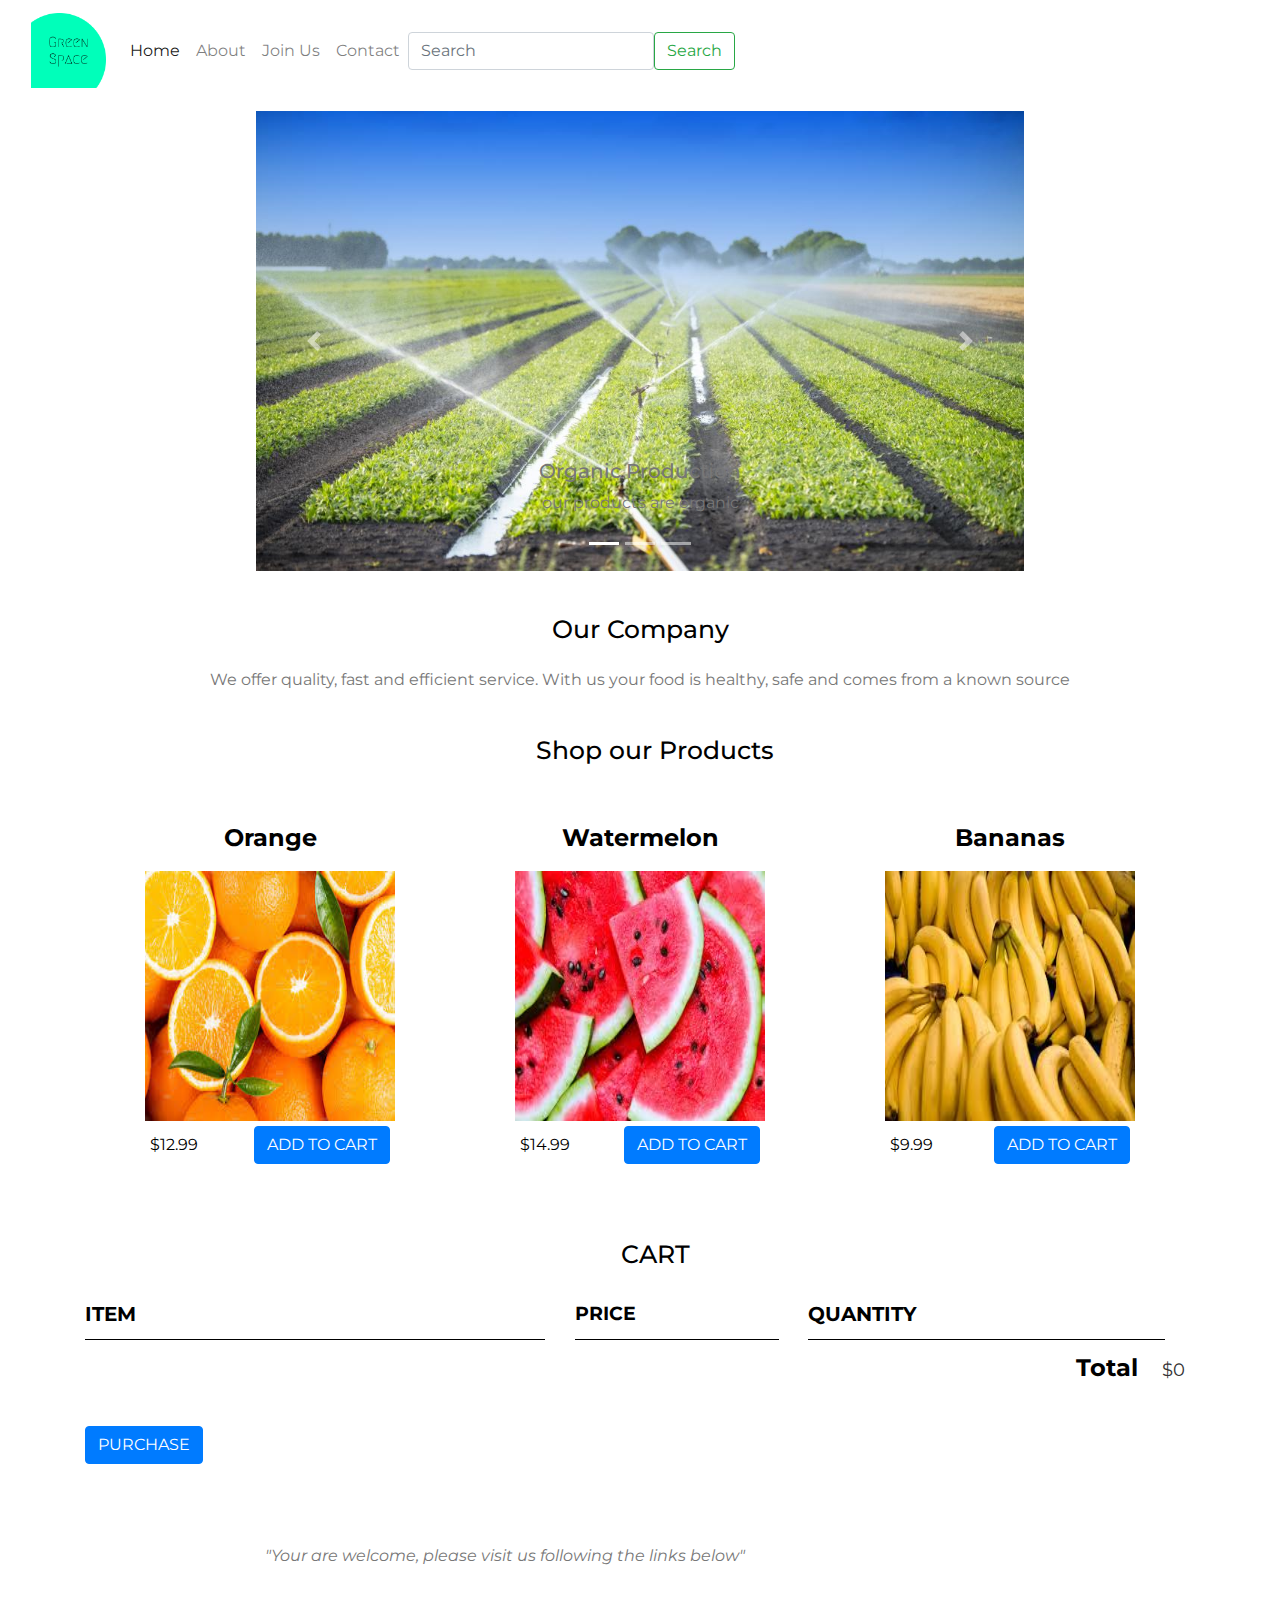
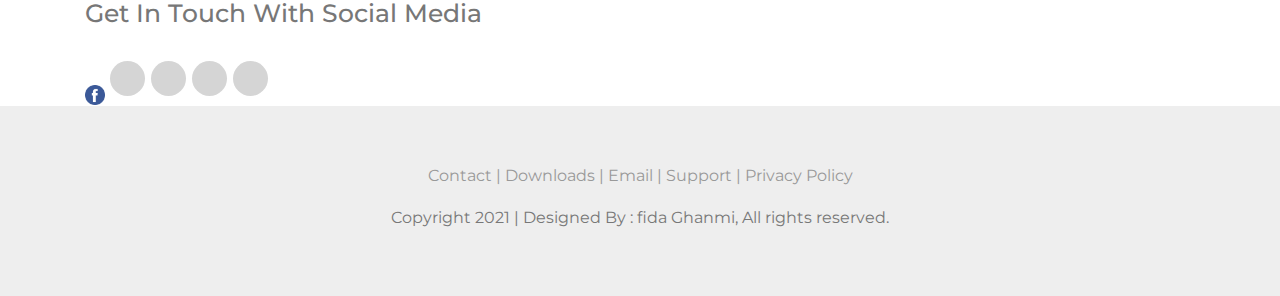
<file: index.html>
<!DOCTYPE html>
<html>
<head>
    <title>Green Space</title>
    <link rel="stylesheet" href="style.css">
    <link rel="icon" href="rsc/2.png" type="image/x-icon" />
    <link href="https://cdn.jsdelivr.net/npm/bootstrap@5.0.0-beta2/dist/css/bootstrap.min.css" rel="stylesheet" integrity="sha384-BmbxuPwQa2lc/FVzBcNJ7UAyJxM6wuqIj61tLrc4wSX0szH/Ev+nYRRuWlolflfl" crossorigin="anonymous">
    <link rel="stylesheet" href="https://stackpath.bootstrapcdn.com/bootstrap/4.3.1/css/bootstrap.min.css"
        integrity="sha384-ggOyR0iXCbMQv3Xipma34MD+dH/1fQ784/j6cY/iJTQUOhcWr7x9JvoRxT2MZw1T" crossorigin="anonymous">

        <script src="app.js" async></script>
    <script src="https://code.jquery.com/jquery-3.3.1.slim.min.js"
        integrity="sha384-q8i/X+965DzO0rT7abK41JStQIAqVgRVzpbzo5smXKp4YfRvH+8abtTE1Pi6jizo"
        crossorigin="anonymous"></script>

    <script src="https://stackpath.bootstrapcdn.com/bootstrap/4.3.1/js/bootstrap.min.js"
        integrity="sha384-JjSmVgyd0p3pXB1rRibZUAYoIIy6OrQ6VrjIEaFf/nJGzIxFDsf4x0xIM+B07jRM"
        crossorigin="anonymous"></script>

        <link rel="preconnect" href="https://fonts.gstatic.com">
        <link href="https://fonts.googleapis.com/css2?family=Montserrat:wght@100&display=swap" rel="stylesheet">

</head>


<body>

    
    <nav class="navbar navbar-expand-lg navbar-light  " style="background-color: #fff;">


        <div class="container-fluid">
          <a class="navbar-brand" href="#">
            <img src="rsc/2.png" height=75px , width=75px  alt="green space logo">           
          </a>
          <button class="navbar-toggler" type="button" data-bs-toggle="collapse" data-bs-target="#navbarScroll" aria-controls="navbarScroll" aria-expanded="false" aria-label="Toggle navigation">
            <span class="navbar-toggler-icon"></span>
          </button>
          <div class="collapse navbar-collapse" id="navbarScroll" style="background-color: #fff;">

            <ul class="navbar-nav me-auto my-2 my-lg-0 navbar-nav-scroll" style="background-color: #fff;">
              <li class="nav-item">
                  <div class="home">
                <a class="nav-link active" aria-current="page" href="#">Home</a>
            </div>
              </li>
              <li class="nav-item">
                <a class="nav-link" href="#">About</a>
              </li>
              <li class="nav-item">
                <a class="nav-link" href="Join us.html" target="_blank">Join Us</a>               
                 </li>
                 <li class="nav-item">
                    <a class="nav-link" href="#">Contact</a>               
                     </li>
              
            </ul>
            <form class="d-flex">
              <input class="form-control me-2" type="search" placeholder="Search" aria-label="Search">
              <button class="btn btn-outline-success" type="submit">Search</button>
            </form>
          </div>
        </div>
      </nav>



      <div id="carouselExemple" class="carousel slide" data-ride="carousel" data-interval="3000">

        <ol class="carousel-indicators">
            <li data-target="#carouselExemple" data-slide-to="0" class="active"></li>
            <li data-target="#carouselExemple" data-slide-to="1"></li>
            <li data-target="#carouselExemple" data-slide-to="2"></li>
        </ol>


        <div class="carousel-inner">

            <div class="carousel-item active">
                <img src="rsc/agriculture1.jpg"
                    class="d-block">
                    <div class="carousel-caption d-none d-md-block">

                        <h5>Organic Production</h5>
                        <p>our products are organic</p>
                      </div>
            </div>

            <div class="carousel-item">
                <img src="rsc/transportation.jpg"
                    class="d-block">


                      <div class="carousel-caption d-none d-md-block">
                        <h5>Secured Transportation</h5>
                        <p>Deliver to be near to you</p>
                      </div>
            </div>

            <div class="carousel-item">
                <img src="rsc/supermarket.jpg"
                    class="d-block">
                    <div class="carousel-caption d-none d-md-block">
                        <h5>Points of sale</h5>
                        <p>Our points os sale are everywhere</p>
                      </div>
            </div>

        </div>

        <a href="#carouselExemple" class="carousel-control-prev" role="button" data-slide="prev">
            <span class="carousel-control-prev-icon" aria-hidden="ture"></span>
            <span class="sr-only">Previous</span>
        </a>
        <a href="#carouselExemple" class="carousel-control-next" role="button" data-slide="next">
            <span class="carousel-control-next-icon" aria-hidden="true"></span>
            <span class="sr-only">Next</span>
        </a>

    </div>
    <script>
        $('.carousel').carousel({

            pause: "null"

        })
    </script>


     
<div class="data-market">
<div class="title">
    Our Company
</div>
<div class="sous-titre">
    We offer quality, fast and efficient service. With us your food is healthy,
     safe and comes from a known source 
</div>

</div>
  
   



<section class="container content-section">
    <div class="title"> Shop our Products</div>
    <div class="shop-items">
        <div class="shop-item">
            <span class="shop-item-title">Orange</span>
            <img class="shop-item-image" src="rsc/orange.jpg" height="200px" width="250px">
            <div class="shop-item-details">
                <span class="shop-item-price">$12.99</span>
                <button class="btn btn-primary shop-item-button" type="button">ADD TO CART</button>
            </div>
        </div>
        <div class="shop-item">
            <span class="shop-item-title">Watermelon</span>
            <img class="shop-item-image" src="rsc/watermelon.jpg" height="200px" width="250px">
            <div class="shop-item-details">
                <span class="shop-item-price">$14.99</span>
                <button class="btn btn-primary shop-item-button"type="button">ADD TO CART</button>
            </div>
        </div>
        <div class="shop-item">
            <span class="shop-item-title">Bananas</span>
            <img class="shop-item-image" src="rsc/bananas.jpg" height="200px" width="250px">
            <div class= "shop-item-details">
                <span class="shop-item-price">$9.99</span>
                <button class="btn btn-primary shop-item-button" type="button">ADD TO CART</button>
            </div>
        </div>
        
    </div>
</section>

<section class="container content-section">
    <h2 class="title">CART</h2>
    <div class="cart-row">
        <span class="cart-item cart-header cart-column">ITEM</span>
        <span class="cart-price cart-header cart-column">PRICE</span>
        <span class="cart-quantity cart-header cart-column">QUANTITY</span>
    </div>
    <div class="cart-items">
    </div>
    <div class="cart-total">
        <strong class="cart-total-title">Total</strong>
        <span class="cart-total-price">$0</span>
    </div>
    <button class="btn btn-primary btn-purchase" type="button">PURCHASE</button>
</section>











<div class="footer-above">
    <div class="container">
 
        <div class="above-content">

            <p class="post">"Your are welcome, please visit us following the links below"</p>

            <h4>Get In Touch With Social Media</h4>
            <div class="social">
               
                    <img alt="Qries" src="rsc/facebook.png" height="20px" width="20px" > <i class="fa fa-facebook" ></i></a>
                <a href="#"><i class="fa fa-google-plus"></i></a>
                <a href="#"><i class="fa fa-linkedin"></i></a>
                <a href="#"><i class="fa fa-pinterest"></i></a>
                <a href="#"><i class="fa fa-twitter"></i></a>
            </div>
        </div>
    </div>
</div>

<!-- footer -->
<footer>
    <div class="container">
       
        <p class="nav-link">Contact | Downloads | Email | Support | Privacy Policy</p>


        <p class="copy-right">Copyright 2021 | Designed By : fida Ghanmi</a>, All rights reserved. </p>
    </div>
</footer>






      <script src="https://cdn.jsdelivr.net/npm/bootstrap@5.0.0-beta2/dist/js/bootstrap.bundle.min.js" integrity="sha384-b5kHyXgcpbZJO/tY9Ul7kGkf1S0CWuKcCD38l8YkeH8z8QjE0GmW1gYU5S9FOnJ0" crossorigin="anonymous"></script>
      <script src="https://cdn.jsdelivr.net/npm/@popperjs/core@2.6.0/dist/umd/popper.min.js" integrity="sha384-KsvD1yqQ1/1+IA7gi3P0tyJcT3vR+NdBTt13hSJ2lnve8agRGXTTyNaBYmCR/Nwi" crossorigin="anonymous"></script>
      <script src="https://cdn.jsdelivr.net/npm/bootstrap@5.0.0-beta2/dist/js/bootstrap.min.js" integrity="sha384-nsg8ua9HAw1y0W1btsyWgBklPnCUAFLuTMS2G72MMONqmOymq585AcH49TLBQObG" crossorigin="anonymous"></script>
      
    
</body>
</file>
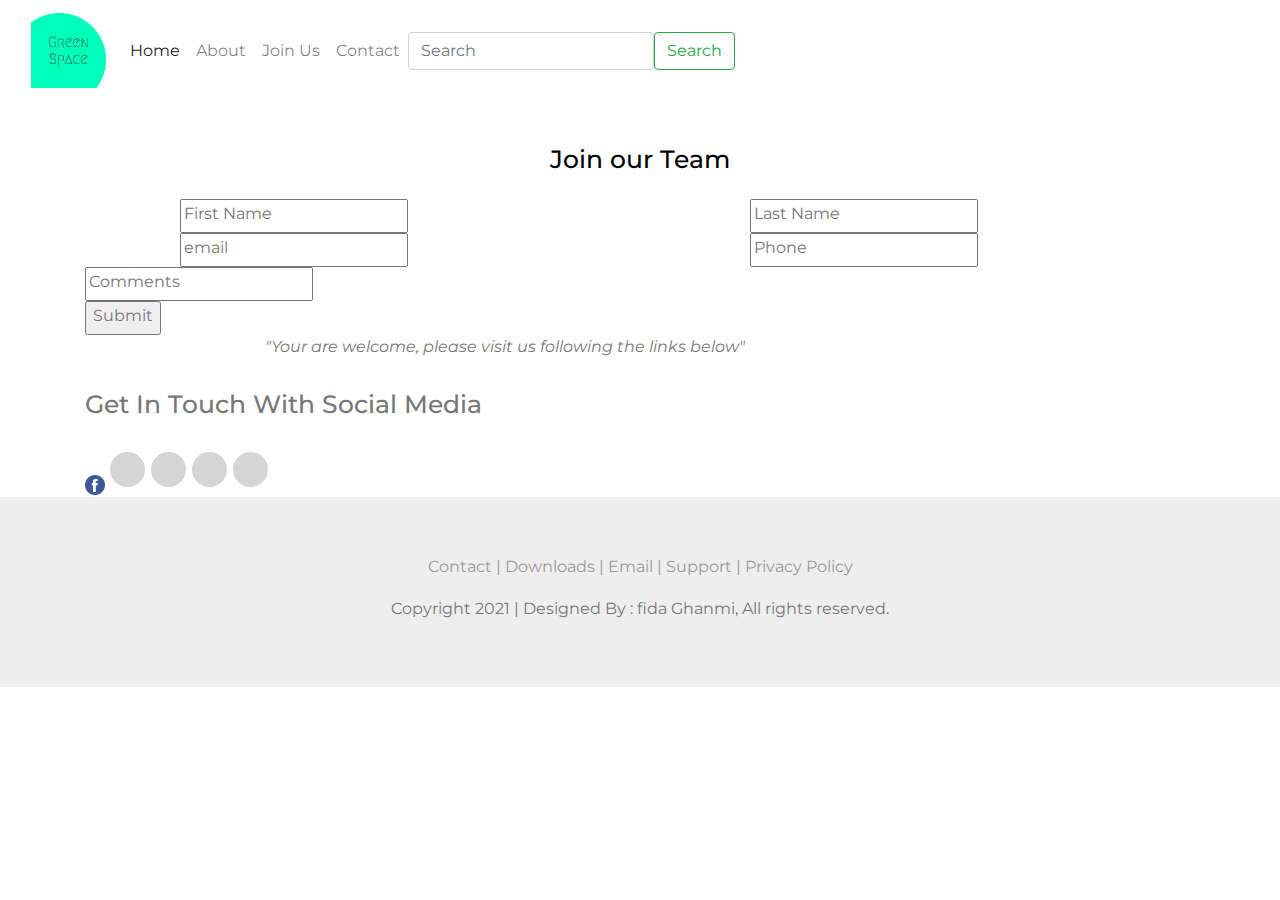
<file: Join us.html>
<!DOCTYPE html>
<html>
<head>


    <link rel="stylesheet" href="style.css">
    <link rel="icon" href="rsc/2.png" type="image/x-icon" />
    <link href="https://cdn.jsdelivr.net/npm/bootstrap@5.0.0-beta2/dist/css/bootstrap.min.css" rel="stylesheet" integrity="sha384-BmbxuPwQa2lc/FVzBcNJ7UAyJxM6wuqIj61tLrc4wSX0szH/Ev+nYRRuWlolflfl" crossorigin="anonymous">
    <link rel="stylesheet" href="https://stackpath.bootstrapcdn.com/bootstrap/4.3.1/css/bootstrap.min.css"
        integrity="sha384-ggOyR0iXCbMQv3Xipma34MD+dH/1fQ784/j6cY/iJTQUOhcWr7x9JvoRxT2MZw1T" crossorigin="anonymous">

        <script src="app.js" async></script>
    <script src="https://code.jquery.com/jquery-3.3.1.slim.min.js"
        integrity="sha384-q8i/X+965DzO0rT7abK41JStQIAqVgRVzpbzo5smXKp4YfRvH+8abtTE1Pi6jizo"
        crossorigin="anonymous"></script>

    <script src="https://stackpath.bootstrapcdn.com/bootstrap/4.3.1/js/bootstrap.min.js"
        integrity="sha384-JjSmVgyd0p3pXB1rRibZUAYoIIy6OrQ6VrjIEaFf/nJGzIxFDsf4x0xIM+B07jRM"
        crossorigin="anonymous"></script>

        <link rel="preconnect" href="https://fonts.gstatic.com">
        <link href="https://fonts.googleapis.com/css2?family=Montserrat:wght@100&display=swap" rel="stylesheet">
</head>
<body>


    <nav class="navbar navbar-expand-lg navbar-light  " style="background-color: #fff;">


        <div class="container-fluid">
          <a class="navbar-brand" href="#">
            <img src="rsc/2.png" height=75px , width=75px  alt="green space logo">           
          </a>
          <button class="navbar-toggler" type="button" data-bs-toggle="collapse" data-bs-target="#navbarScroll" aria-controls="navbarScroll" aria-expanded="false" aria-label="Toggle navigation">
            <span class="navbar-toggler-icon"></span>
          </button>
          <div class="collapse navbar-collapse" id="navbarScroll" style="background-color: #fff;">

            <ul class="navbar-nav me-auto my-2 my-lg-0 navbar-nav-scroll" style="background-color: #fff;">
              <li class="nav-item">
                  <div class="home">
                <a class="nav-link active" aria-current="page" href="index.html" target="_blank">Home</a>
            </div>
              </li>
              <li class="nav-item">
                <a class="nav-link" href="#">About</a>
              </li>
              <li class="nav-item">
                <a class="nav-link" href="#">Join Us</a>               
                 </li>
                 <li class="nav-item">
                    <a class="nav-link" href="#">Contact</a>               
                     </li>
              
            </ul>
            <form class="d-flex">
              <input class="form-control me-2" type="search" placeholder="Search" aria-label="Search">
              <button class="btn btn-outline-success" type="submit">Search</button>
            </form>
          </div>
        </div>
      </nav>






    <div class="data-market">
        <div class="title">
            Join our Team
        </div>
      
        
        </div>

    <form>
        <div class="container">
            <div class="row justify-content-around">
                <div class="col-4">
    <input type="text" name="first name" placeholder="First Name" />
    <br />
</div>
<div class="col-4">
    <input type="text" name="last name" placeholder="Last Name" />
    <br />
</div>
            </div>
            <div class="row justify-content-around">
                <div class="col-4">
    <input type="email" name="email" value="email" />
    <br />
</div>
<div class="col-4">
    <input type="tel" name="phone" value="Phone" />
    <br />
</div>
</div>
<div class="row">
    <div class="col-12">
    <input type="text" name="comments" value="Comments" />
    <br />
</div>
</div>
<div class="row">
    <div class="col-4">
    <input type="submit" value="Submit" />
</div>
</div>
</div>
  </form>




  <div class="footer-above">
    <div class="container">
 
        <div class="above-content">

            <p class="post">"Your are welcome, please visit us following the links below"</p>

            <h4>Get In Touch With Social Media</h4>
            <div class="social">
               
                    <img alt="Qries" src="rsc/facebook.png" height="20px" width="20px" > <i class="fa fa-facebook" ></i></a>
                <a href="#"><i class="fa fa-google-plus"></i></a>
                <a href="#"><i class="fa fa-linkedin"></i></a>
                <a href="#"><i class="fa fa-pinterest"></i></a>
                <a href="#"><i class="fa fa-twitter"></i></a>
            </div>
        </div>
    </div>
</div>

<!-- footer -->
<footer>
    <div class="container">
       
        <p class="nav-link">Contact | Downloads | Email | Support | Privacy Policy</p>


        <p class="copy-right">Copyright 2021 | Designed By : fida Ghanmi</a>, All rights reserved. </p>
    </div>
</footer>






</body>
</file>
<file: style.css>
nav{
   background-color: white;
}
ul{
    display: flex;
    justify-content: flex-end;
}

.Home{
    color: rgb(var(--txts,var(--color_14)));
}
.bg-light {
    background-color: #ffff!important;
}


body {
    margin: 0;
    padding: 0;
    height: 100vh;
}

#carouselExemple {
    width: 60%;
    margin: 0 auto;
    margin-top: 10px;
}

.carousel-item img {
    width: 100%;
    height: auto;
}

.data-market {
    width: 1140px;
    margin: 0px auto;
    text-align: center;}

 .title {
        padding-top: 40px;
        font-size: 25px;
        font-weight: 500;
        width: 1140px;
    margin: 0px auto 20px;
    text-align: center;
    color: black;
}

        .data-market .sub-title {
            margin-top: 10px;
            font-size: 15px;
            font-weight: 300;
            color: black;
            width: 1140px;
            margin: 0px auto;
            text-align: center
        }
        .about-band-image {
            float: left;
            height: 200px;
            width: 200px;
            margin: 15px;
            border-radius: 50%;
        }

        .shop-items{
            display: flex;
            justify-content: space-between;
        }













        @import url('https://fonts.googleapis.com/css?family=Raleway:300,400,700');
@import url("https://fonts.googleapis.com/css?family=Metal+Mania");

@font-face {
    
    font-family: 'Montserrat', sans-serif;
    src: url("Fonts/Booter - Zero Zero.woff") format("woff"),
         url("Fonts/Booter - Zero Zero.woff2") format("woff2");
    font-weight: normal;
    font-style: normal;
}

* {
    box-sizing: border-box;
    font-family: 'Montserrat', sans-serif;
    color: #777;
}

html, body {
    margin: 0;
    padding: 0;
    min-height: 100%;
}

.nav ul {
    margin: 0;
}

.nav li {
    display: inline;
}

.nav a {
    display: inline-block;
    padding: .5em;
    color: white;
    text-decoration: none;
}

.main-nav {
    text-align: center;
    font-size: 1.1em;
    font-weight: lighter;
    border-bottom: 1px solid rgba(255, 255, 255, .3)
}

.main-nav li {
    padding: 0 5%;
}

.nav a:hover {
    background-color: rgba(255, 255, 255, .3)
}

.main-header {
    background-color: rgba(0, 0, 0, .6);
    background-image: url("Images/Header Background.jpg");
    background-blend-mode: multiply;
    background-size: cover;
    padding-bottom: 30px;
}

.band-name {
    text-align: center;
    margin: 0;
    font-size: 4em;
    font-family: 'Montserrat', sans-serif;;
    font-weight: normal;
    color: white;
}

.band-name-large {
    font-size: 8em;
}

.content-section {
    margin: 1em;
}

.container {
    max-width: 900px;
    margin: 0 auto;
    padding: 0 1.5em;
}
.section-header {
    font-family: 'Montserrat', sans-serif;;
    font-weight: normal;
    color: black;
    text-align: center;
    font-size: 2.5em;
}

.about-band-image {
    float: left;
    height: 200px;
    width: 200px;
    margin: 15px;
    border-radius: 50%;
}

.main-footer {
    background-color: #56CCF2;
    color: white;
    padding: .25em 0;
}

.main-footer-container {
    display: flex;
    align-items: center;
}

.main-footer-container ul {
    flex-grow: 1;
    text-align: end;
}

.footer-nav li {
    padding: 0 .5em;
}

.footer-nav img {
    width: 30px;
    height: 30px;
}

.btn {
    text-align: center;
    vertical-align: middle;
    padding: .67em .67em;
    cursor: pointer;
}

.btn-header {
    margin: .5em 15% 2em 15%;
    color: white;
    border: 2px solid #98FB98;
    background-color: rgba(255, 255, 255, .1);
    border-radius: 0;
    font-size: 1.5em;
    font-weight: lighter;
    padding-left: 2em;
    padding-right: 2em;
}

.btn-header:hover {
    background-color: rgba(255, 255, 255, .3);
}

.btn-play {
    display: block;
    margin: 0 auto;
    color: #98FB98;
    font-size: 4em;
    border-radius: 50%;
    width: 100px;
    height: 100px;
    padding: 0;
    text-align: center;
}

.btn-primary {
    color: white;
    background-color: #98FB98;
    border: none;
    border-radius: .3em;
    font-weight: bold;
}

.btn-primary:hover {
    background-color: #98FB98 ;
}

.tour-row {
    border-bottom: 1px solid black;
    padding-bottom: 1em;
    margin-bottom: 1em;
}

.tour-row:last-child {
    border: none;
}

.tour-item {
    display: inline-block;
    padding-right: .5em;
}

.tour-date {
    color: #555;
    width: 11%;
    font-weight: bold;
}

.tour-city {
    width: 24%;
}

.tour-arena {
    width: 42%;
}

.tour-btn {
    max-width: 19%;
}

.shop-item {
    margin: 30px;
}

.shop-item-title {
    display: block;
    width: 100%;
    text-align: center;
    font-weight: bold;
    font-size: 1.5em;
    color: black;
    margin-bottom: 15px;
}

.shop-item-image {
    height: 250px;
}

.shop-item-details {
    display: flex;
    align-items: center;
    padding: 5px;
}

.shop-item-price {
    flex-grow: 1;
    color: black;
}

.shop-items {
    display: flex;
    flex-wrap: wrap;
    justify-content: space-around;
}

.cart-header {
    font-weight: bold;
    font-size: 1.25em;
    color: black;
}

.cart-column {
    display: flex;
    align-items: center;
    border-bottom: 1px solid black;
    margin-right: 1.5em;
    padding-bottom: 10px;
    margin-top: 10px;
}

.cart-row {
    display: flex;
}

.cart-item {
    width: 45%;
}

.cart-price {
    width: 20%;
    font-size: 1.2em;
    color: black;
}

.cart-quantity {
    width: 35%;
}

.cart-item-title {
    color: black;
    margin-left: .5em;
    font-size: 1.2em;
}

.cart-item-image {
    width: 75px;
    height: auto;
    border-radius: 10px;
}

.btn-danger {
    color: white;
    background-color: #EB5757;
    border: none;
    border-radius: .3em;
    font-weight: bold;
}

.btn-danger:hover {
    background-color: #CC4C4C;
}

.cart-quantity-input {
    height: 34px;
    width: 50px;
    border-radius: 5px;
    border: 1px solid #56CCF2;
    background-color: #eee;
    color: black;
    padding: 0;
    text-align: center;
    font-size: 1.2em;
    margin-right: 25px;
}

.cart-row:last-child {
    border-bottom: 1px solid black;
}

.cart-row:last-child .cart-column {
    border: none;
}

.cart-total {
    text-align: end;
    margin-top: 10px;
    margin-right: 10px;
}

.cart-total-title {
    font-weight: bold;
    font-size: 1.5em;
    color: black;
    margin-right: 20px;
}

.cart-total-price {
    color: #333;
    font-size: 1.1em;
}

.btn-purchase {
    display: block;
    margin: 40px auto 80px auto;
    font-size: 1.75em;
}



form{
    display: flex;
   
}
input{
    padding-bottom: 5px;
}


footer-above {
	padding: 100px 0;
	text-align: center;
}

.footer-above .post {
	max-width: 750px;
	margin: 0 auto;
	font-size: 16px;
	font-style: italic;
}

.footer-above h4 {
	margin-top: 30px;
	margin-bottom: 30px;
	font-size: 25px;
}

.footer-above .social a {
	display: inline-block;
	width: 35px;
	height: 35px;
	line-height: 35px;
	margin: 3px 1px;
	font-size: 14px;
	background: #d5d5d5;
	color: #fff;
	border-radius: 50%;
	-webkit-transition: background 1s linear;
	-moz-transition: background 1s linear;
	-ms-transition: background 1s linear;
	-o-transition: background 1s linear;
	transition: background 1s linear;
}
.footer-above .social a:hover {background: #32c8de;}

footer {
	padding: 50px 0;
	background: #eee;
	text-align: center;
}

footer .nav-link {
	margin-bottom: 10px;
	color: #999;
}
</file>
